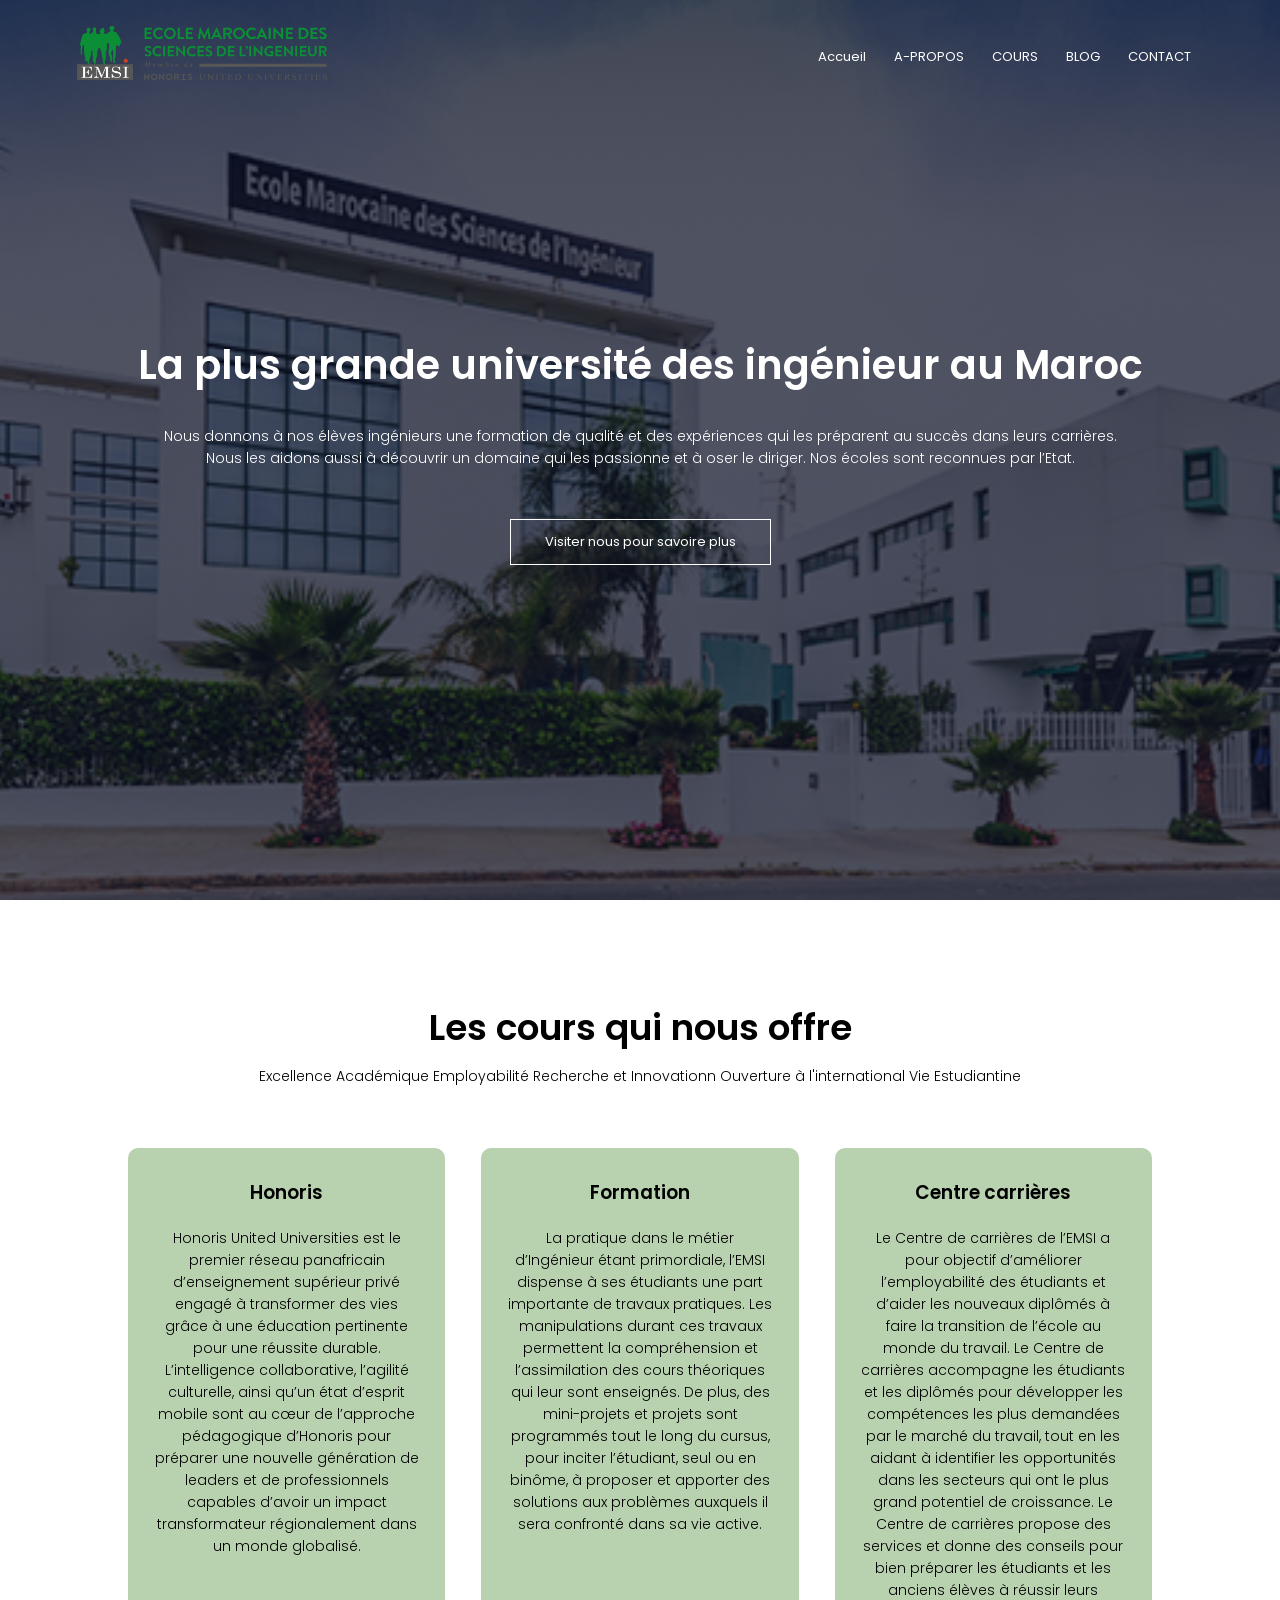
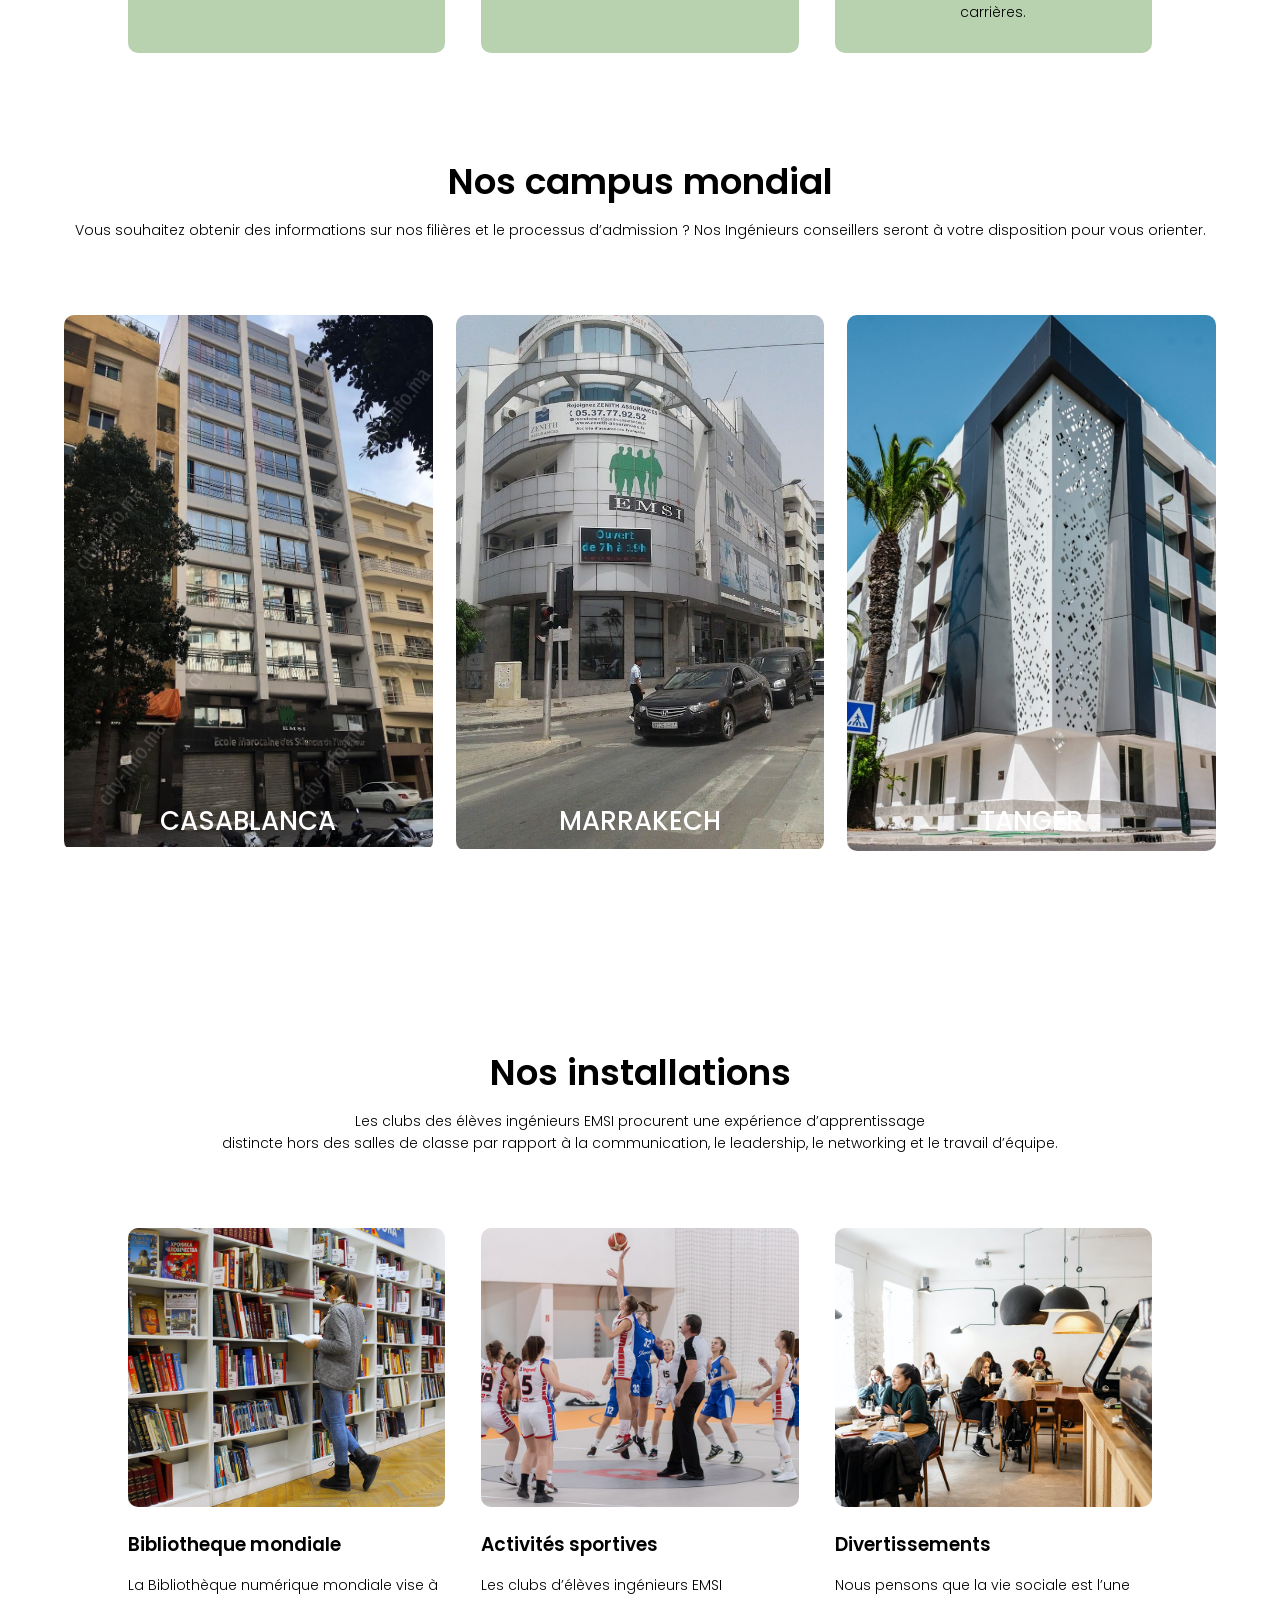
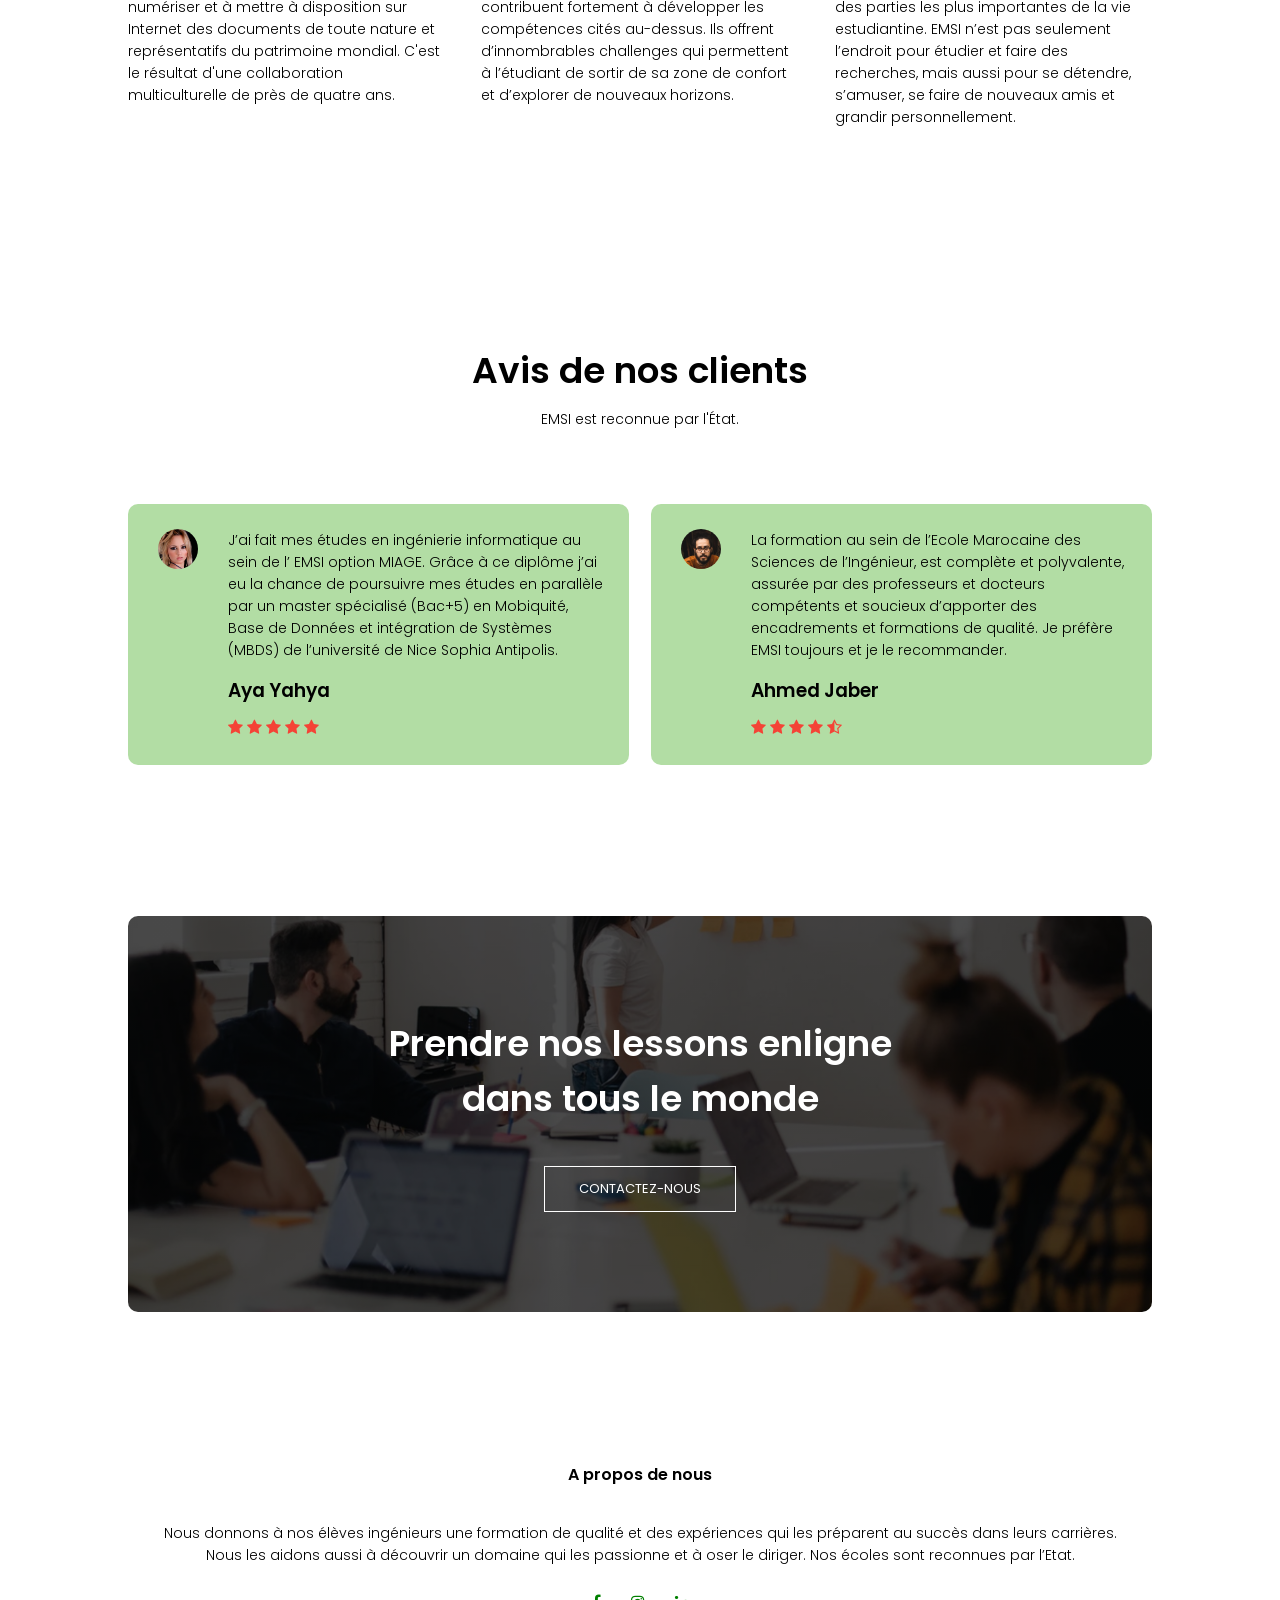
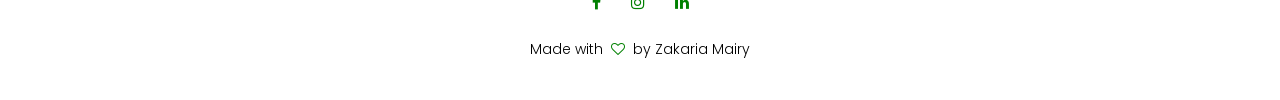
<file: Index.html>
<!DOCTYPE html>
<html>
<head>
     <meta name="viewport" content="with=device-width, initial-scale=1.0">
	 <title>EMSI - Ecole Marocaine Des Sciences De L'Ingenieur</title>
	 <link rel="stylesheet" href="style.css">
	 <link rel="preconnect" href="https://fonts.googleapis.com">
<link rel="preconnect" href="https://fonts.gstatic.com" >
<link href="https://fonts.googleapis.com/css2?family=Arima:wght@100&family=Edu+QLD+Beginner&family=Finlandica:ital@0;1&family=Lato&family=Poppins:wght@200;400;500;700&family=Roboto+Slab:wght@100&family=Splash&display=swap" rel="stylesheet">
<link rel="stylesheet" href="https://stackpath.bootstrapcdn.com/font-awesome/4.7.0/css/font-awesome.min.css">
</head>
<body>
     <section class="header">
	     <nav>
		     <a href="index.html"><img src="photos/logo.png"></a>
			     <div class="nav-links" id="navLinks">
					 <i class="fa fa-window-close" id="fa" onclick="hideMenu()" aria-hidden="true"></i>
			         <ul>
					     <li><a href="index.html">Accueil</a></li>
						 <li><a href="about.html">A-PROPOS</a></li>
						 <li><a href="course.html">COURS</a></li>
						 <li><a href="blog.html">BLOG</a></li>
						 <li><a href="contact.html">CONTACT</a></li>
					 </ul>
			     </div>
				 <i class="fa fa-bars" id="fa" onclick="showMenu()" aria-hidden="true"></i>
		 </nav>
		 <div class="text-box">
		     <h1>La plus grande université des ingénieur au Maroc</h1>
			 <p>Nous donnons à nos élèves ingénieurs une formation de qualité et des expériences qui les préparent au succès dans leurs carrières.<br>Nous les aidons aussi à découvrir un domaine qui les passionne et à oser le diriger. Nos écoles sont reconnues par l’Etat.</p>
			 <a href="about.html" class="hero-btn">Visiter nous pour savoire plus</a>
		 </div>
	 </section>
	 
	 
<!-----------------------Course------------------>
     <section class="course">
	     <h1>Les cours qui nous offre</h1>
		 <p>Excellence Académique Employabilité Recherche et Innovationn Ouverture à l'international Vie Estudiantine</p>
		 <div class="row">
		 
		     <div class="course-col">
			     <h3>Honoris</h3>
				 <p>Honoris United Universities est le premier réseau panafricain d’enseignement supérieur privé engagé à transformer des vies grâce à une éducation pertinente pour une réussite durable.
					L’intelligence collaborative, l’agilité culturelle, ainsi qu’un état d’esprit mobile sont au cœur de l’approche pédagogique d’Honoris pour préparer une nouvelle génération de leaders et de professionnels capables d’avoir un impact transformateur régionalement dans un monde globalisé.</p>
			 </div>
			 
			 <div class="course-col">
			     <h3>Formation</h3>
				 <p>La pratique dans le métier d’Ingénieur étant primordiale, l’EMSI dispense à ses étudiants une part importante de travaux pratiques. Les manipulations durant ces travaux permettent la compréhension et l’assimilation des cours théoriques qui leur sont enseignés. De plus, des mini-projets et projets sont programmés tout le long du cursus, pour inciter l’étudiant, seul ou en binôme, à proposer et apporter des solutions aux problèmes auxquels il sera confronté dans sa vie active.</p>
			 </div>
			 
			 <div class="course-col">
			     <h3>Centre carrières</h3>
				 <p>Le Centre de carrières  de l’EMSI a pour objectif d’améliorer l’employabilité des étudiants et d’aider les nouveaux diplômés à faire la transition de l’école au monde du travail. Le Centre de carrières  accompagne les étudiants et les diplômés pour développer les compétences les plus demandées par le marché du travail, tout en les aidant à identifier les opportunités dans les secteurs qui ont le plus grand potentiel de croissance.
					Le Centre de carrières  propose des services et donne des conseils pour bien préparer les étudiants et les anciens élèves à réussir leurs carrières.
					
					</p>
			 </div>
			 
		 </div>
     </section>
	 
	 
<!-----------------------Campus------------------->
	 <section class="campus">
	     <h1>Nos campus mondial</h1>
		 <p>Vous souhaitez obtenir des informations sur nos filières et le processus d’admission ? Nos Ingénieurs conseillers seront à votre disposition pour vous orienter.</p>
		 <div class="bow">	
		 
		     <div class="campus-col">
			     <img src="photos/casablanca.jpg">
				 <div  class="layer">
				     <h3>CASABLANCA</h3>
				 </div>
			 </div>
			 
			 <div class="campus-col">
			     <img src="photos/marrakech.jpg">
				 <div  class="layer">
				     <h3>MARRAKECH</h3>
				 </div>
			 </div>
			 
			 <div class="campus-col">
			     <img src="photos/tanger.jpg">
				 <div  class="layer">
				     <h3>TANGER</h3>
				 </div>
			 </div>
			 
		 </div>
	 </section>
	 
	 
<!-----------------------Facilities------------------->	
     <section class="facilities">
	     <h1>Nos installations</h1>
		 <p>Les clubs des élèves ingénieurs EMSI procurent une expérience d’apprentissage<br>distincte hors des salles de classe par rapport à la communication, le leadership, le networking et le travail d’équipe.</p>
		 <div class="cow">
		 
		     <div class="facilities-col">
			     <img src="images/library.png">
				 <h3>Bibliotheque mondiale</h3>
				 <p>La Bibliothèque numérique mondiale vise à numériser et à mettre à disposition sur Internet des documents de toute nature et représentatifs du patrimoine mondial. C'est le résultat d'une collaboration multiculturelle de près de quatre ans.</p>
			 </div>
			 
			 <div class="facilities-col">
			     <img src="images/basketball.png">
				 <h3>Activités sportives</h3>
				 <p>Les clubs d’élèves ingénieurs EMSI contribuent fortement à développer les compétences cités au-dessus. Ils offrent d’innombrables challenges qui permettent à l’étudiant de sortir de sa zone de confort et d’explorer de nouveaux horizons.</p>
			 </div>
			 
			 <div class="facilities-col">
			     <img src="images/cafeteria.png">
				 <h3>Divertissements</h3>
				 <p>Nous pensons que la vie sociale est l’une des parties les plus importantes de la vie estudiantine. EMSI n’est pas seulement l’endroit pour étudier et faire des recherches, mais aussi pour se détendre, s’amuser, se faire de nouveaux amis et grandir personnellement.</p>
			 </div>
			 
		 </div>
	 </section>
	 
	 
<!---------------------Testimonials------------------> 
     <section class="testimonials">
	     <h1>Avis de nos clients</h1>
		 <p>EMSI est reconnue par l'État.</p>
		 
		 <div class="kow">
		 
	         <div class="testimonial-col">
		 	     <img src="images/user1.jpg">
				 <div>
				     <p>J’ai fait mes études en ingénierie informatique au sein de l’ EMSI option MIAGE. Grâce à ce diplôme j’ai eu la chance de poursuivre mes études en parallèle par un master spécialisé (Bac+5) en Mobiquité, Base de Données et intégration de Systèmes (MBDS) de l’université de Nice Sophia Antipolis.</p>
			         <h3>Aya Yahya</h3>
					 <i class="fa fa-star" id="fa"></i>
					 <i class="fa fa-star" id="fa"></i>
					 <i class="fa fa-star" id="fa"></i>
					 <i class="fa fa-star" id="fa"></i>
					 <i class="fa fa-star" id="fa"></i>
				 </div>
			 </div> 
			 
			 <div class="testimonial-col">
		 	     <img src="images/user2.jpg">
				 <div>
				     <p>La formation au sein de l’Ecole Marocaine des Sciences de l’Ingénieur, est complète et polyvalente, assurée par des professeurs et docteurs compétents et soucieux d’apporter des encadrements et formations de qualité. Je préfère EMSI toujours et je le recommander.</p>
			         <h3>Ahmed Jaber</h3>
					 <i class="fa fa-star" id="fa"></i>
					 <i class="fa fa-star" id="fa"></i>
					 <i class="fa fa-star" id="fa"></i>
					 <i class="fa fa-star" id="fa"></i>
					 <i class="fa fa-star-half-o" id="fa"></i>
				 </div>
			 </div>
			 
		 </div>
     </section>
	 
	 
<!-----------------------CALL TO ACTION----------------------->
	 <section class="cta">
	     <h1>Prendre nos lessons enligne <br>dans tous le monde</h1>
		 <a href="contact.html" class="hero-btn">CONTACTEZ-NOUS</a>
	 </section>
	 

<!-----------------------Footer----------------------->
     <section class="footer">
	     <h4>A propos de nous</h4>
		 <p>Nous donnons à nos élèves ingénieurs une formation de qualité et des expériences qui les préparent au succès dans leurs carrières.<br>Nous les aidons aussi à découvrir un domaine qui les passionne et à oser le diriger. Nos écoles sont reconnues par l’Etat.</p>
	     <div class="icons">
		     <i class="fa fa-facebook" id="fa"></i>
		     <i class="fa fa-instagram" id="fa"></i>
		     <i class="fa fa-linkedin" id="fa"></i>
		 </div>
		 <p>Made with &nbsp;<i class="fa fa-heart-o" id="ba"></i>&nbsp; by Zakaria Mairy</p>
	</section>
	


<!-----------------------JavaScript pour icone menu------------------> 
	 <script>
	     var navLinks = document.getElementById("navLinks");
		 function showMenu(){
		 navLinks.style.right="0";
		 }
		 function hideMenu(){
		 navLinks.style.right="-200px";
		 }
	 </script>
</body>
</html>
</file>
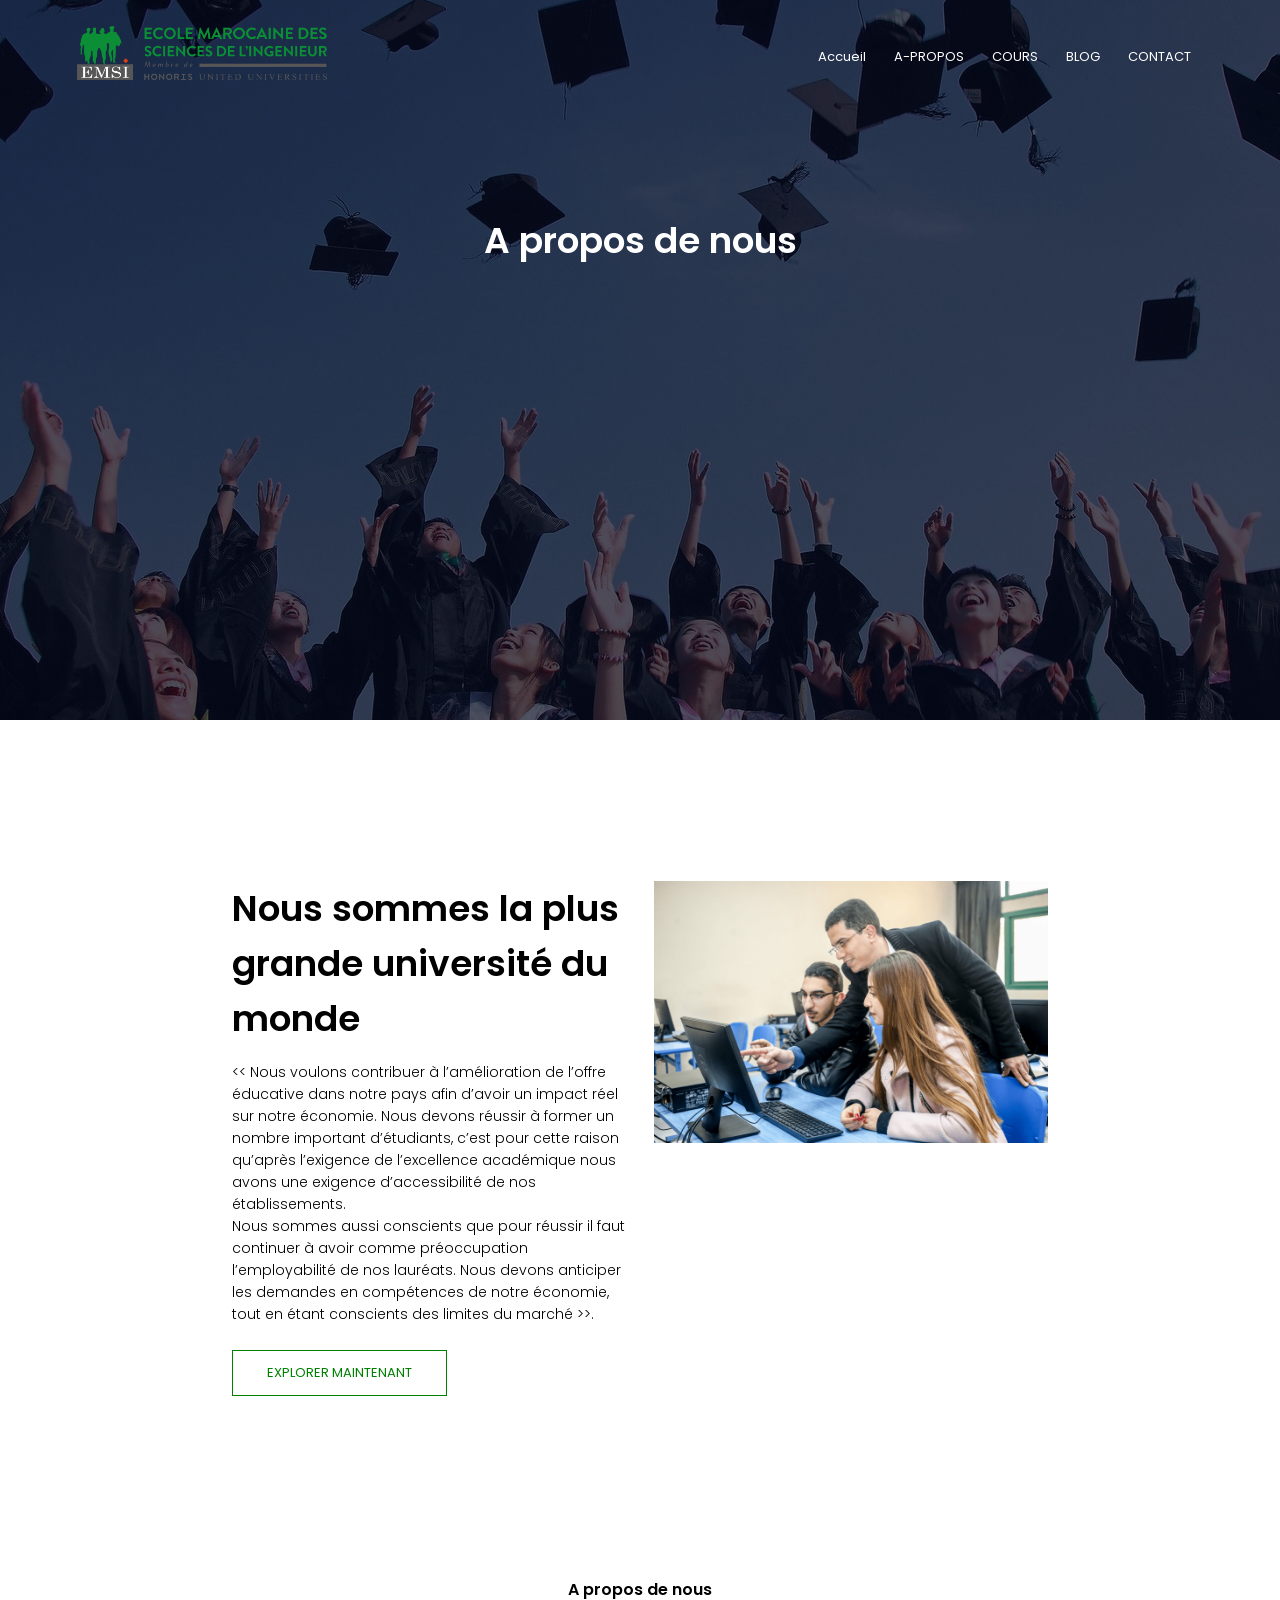
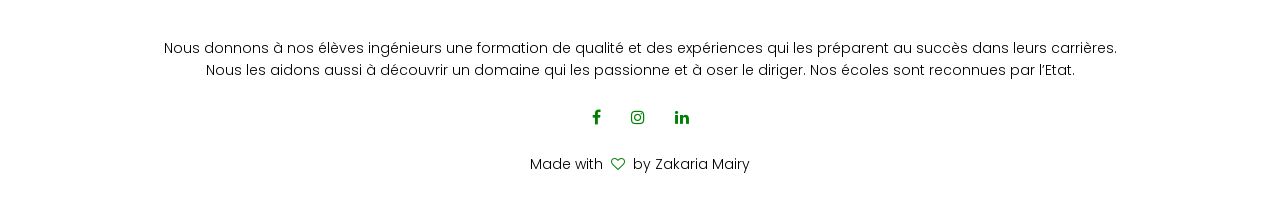
<file: about.html>
<!DOCTYPE html>
<html>
<head>
     <meta name="viewport" content="with=device-width, initial-scale=1.0">
	 <title>EMSI - Ecole Marocaine Des Sciences De L'Ingenieur</title>
	 <link rel="stylesheet" href="style.css">
	 <link rel="preconnect" href="https://fonts.googleapis.com">
<link rel="preconnect" href="https://fonts.gstatic.com" >
<link href="https://fonts.googleapis.com/css2?family=Arima:wght@100&family=Edu+QLD+Beginner&family=Finlandica:ital@0;1&family=Lato&family=Poppins:wght@200;400;500;700&family=Roboto+Slab:wght@100&family=Splash&display=swap" rel="stylesheet">
<link rel="stylesheet" href="https://stackpath.bootstrapcdn.com/font-awesome/4.7.0/css/font-awesome.min.css">
</head>
<body>
     <section class="sub-header">
		<nav>
			<a href="index.html"><img src="photos/logo.png"></a>
				<div class="nav-links" id="navLinks">
				<i class="fa fa-window-close" id="fa" onclick="hideMenu()" aria-hidden="true"></i>
					<ul>
						<li><a href="index.html">Accueil</a></li>
						<li><a href="about.html">A-PROPOS</a></li>
						<li><a href="course.html">COURS</a></li>
						<li><a href="blog.html">BLOG</a></li>
						<li><a href="contact.html">CONTACT</a></li>
					</ul>
				</div>
				<i class="fa fa-bars" id="fa" onclick="showMenu()" aria-hidden="true"></i>
		</nav>
	     <h1>A propos de nous</h1>	 
	 </section>
	 
	 
<!-----------------------A propos de nous contenu----------------------->
     <section class="about-us">
	     <div class="kow">
		     <div class="about-col">
			     <h1>Nous sommes la plus grande université du monde</h1>
		         <p><< Nous voulons contribuer à l’amélioration de l’offre éducative dans notre pays afin d’avoir un impact réel sur notre économie. Nous devons réussir à former un nombre important d’étudiants, c’est pour cette raison qu’après l’exigence de l’excellence académique nous avons une exigence d’accessibilité de nos établissements.<br>
					Nous sommes aussi conscients que pour réussir il faut continuer à avoir comme préoccupation l’employabilité de nos lauréats. Nous devons anticiper les demandes en compétences de notre économie, tout en étant conscients des limites du marché >>.</p>
			     <a href="contact.html" class="hero-btn red-btn">EXPLORER MAINTENANT</a>
			 </div>
			 <div class="about-col">
			     <img src="photos/about.png">
			 </div>
		 </div>
	 </section>

	 
	 
<!-----------------------Footer----------------------->
<section class="footer">
	<h4>A propos de nous</h4>
	<p>Nous donnons à nos élèves ingénieurs une formation de qualité et des expériences qui les préparent au succès dans leurs carrières.<br>Nous les aidons aussi à découvrir un domaine qui les passionne et à oser le diriger. Nos écoles sont reconnues par l’Etat.</p>
	<div class="icons">
		<i class="fa fa-facebook" id="fa"></i>
		<i class="fa fa-instagram" id="fa"></i>
		<i class="fa fa-linkedin" id="fa"></i>
	</div>
	<p>Made with &nbsp;<i class="fa fa-heart-o" id="ba"></i>&nbsp; by Zakaria Mairy</p>
</section>
	


<!-----------------------JavaScript pour icone menu------------------> 
	 <script>
	     var navLinks = document.getElementById("navLinks");
		 function showMenu(){
		 navLinks.style.right="0";
		 }
		 function hideMenu(){
		 navLinks.style.right="-200px";
		 }
	 </script>
</body>
</html>
</file>
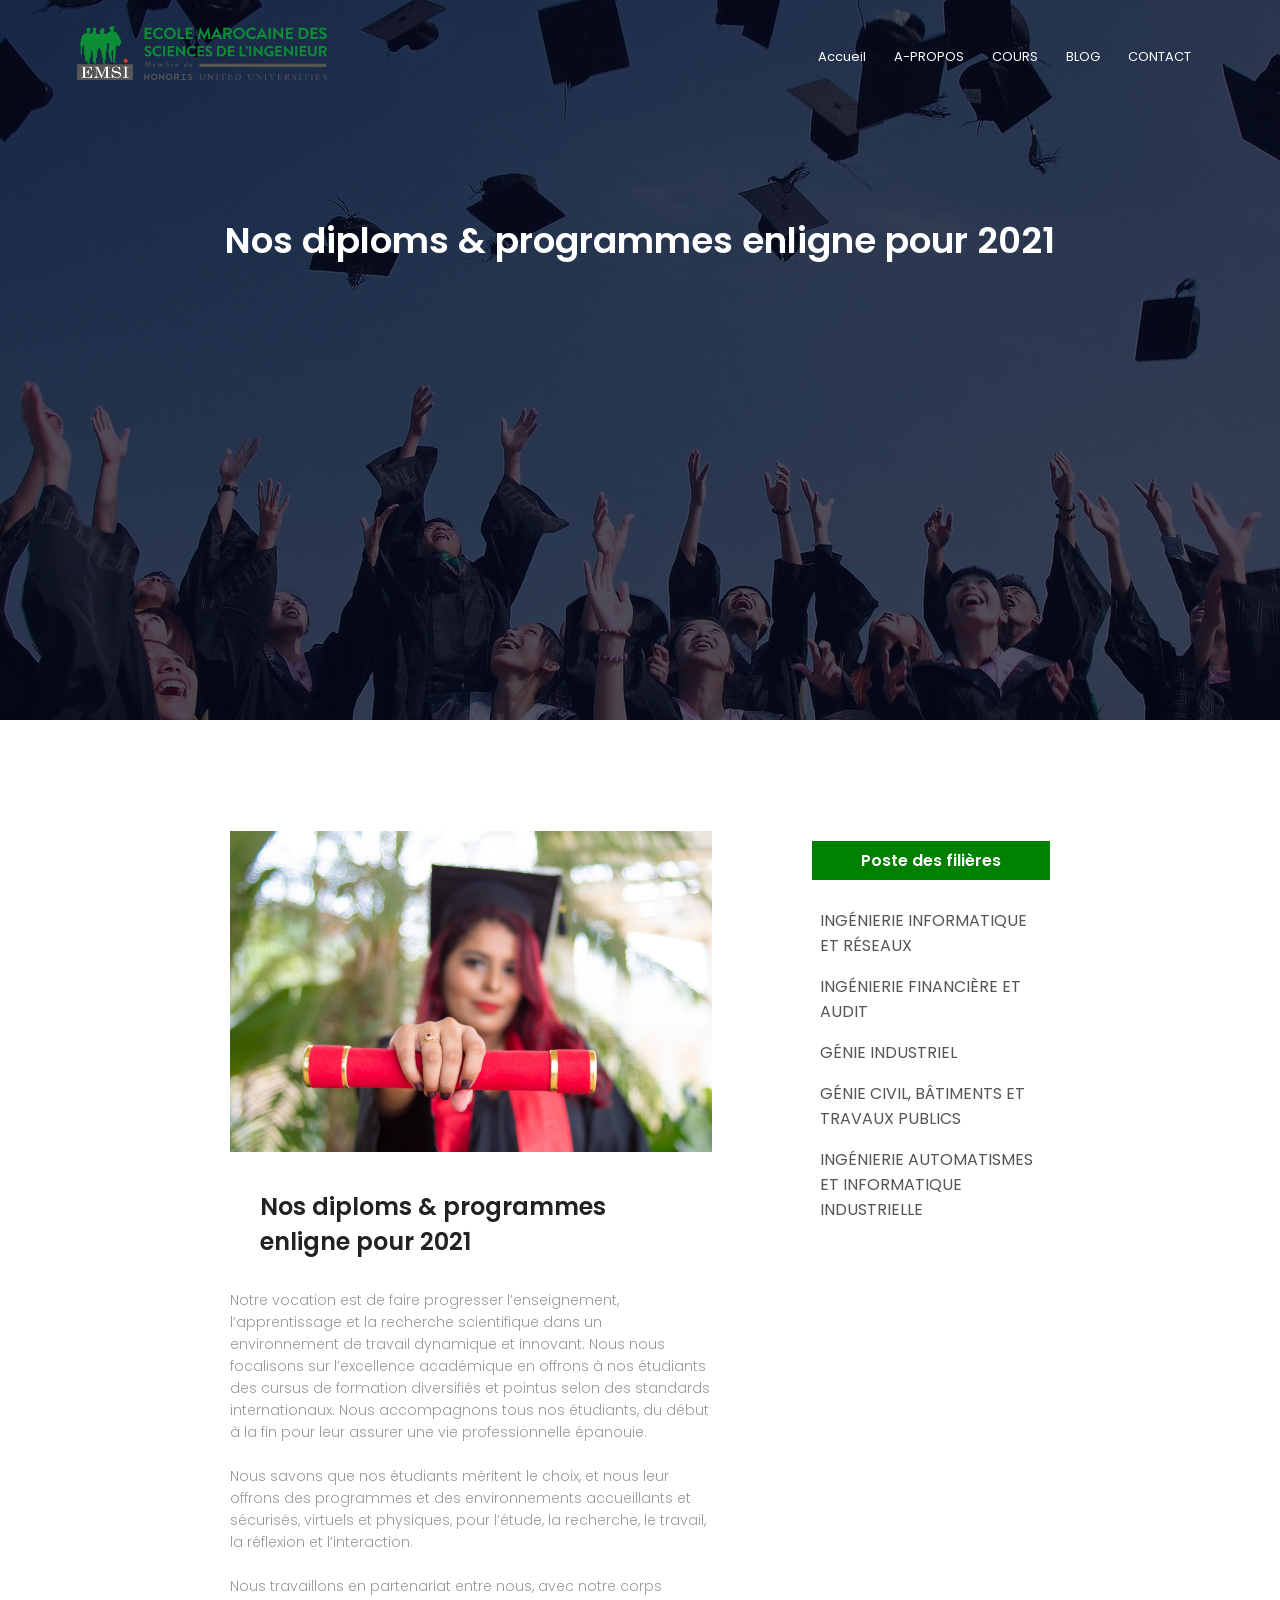
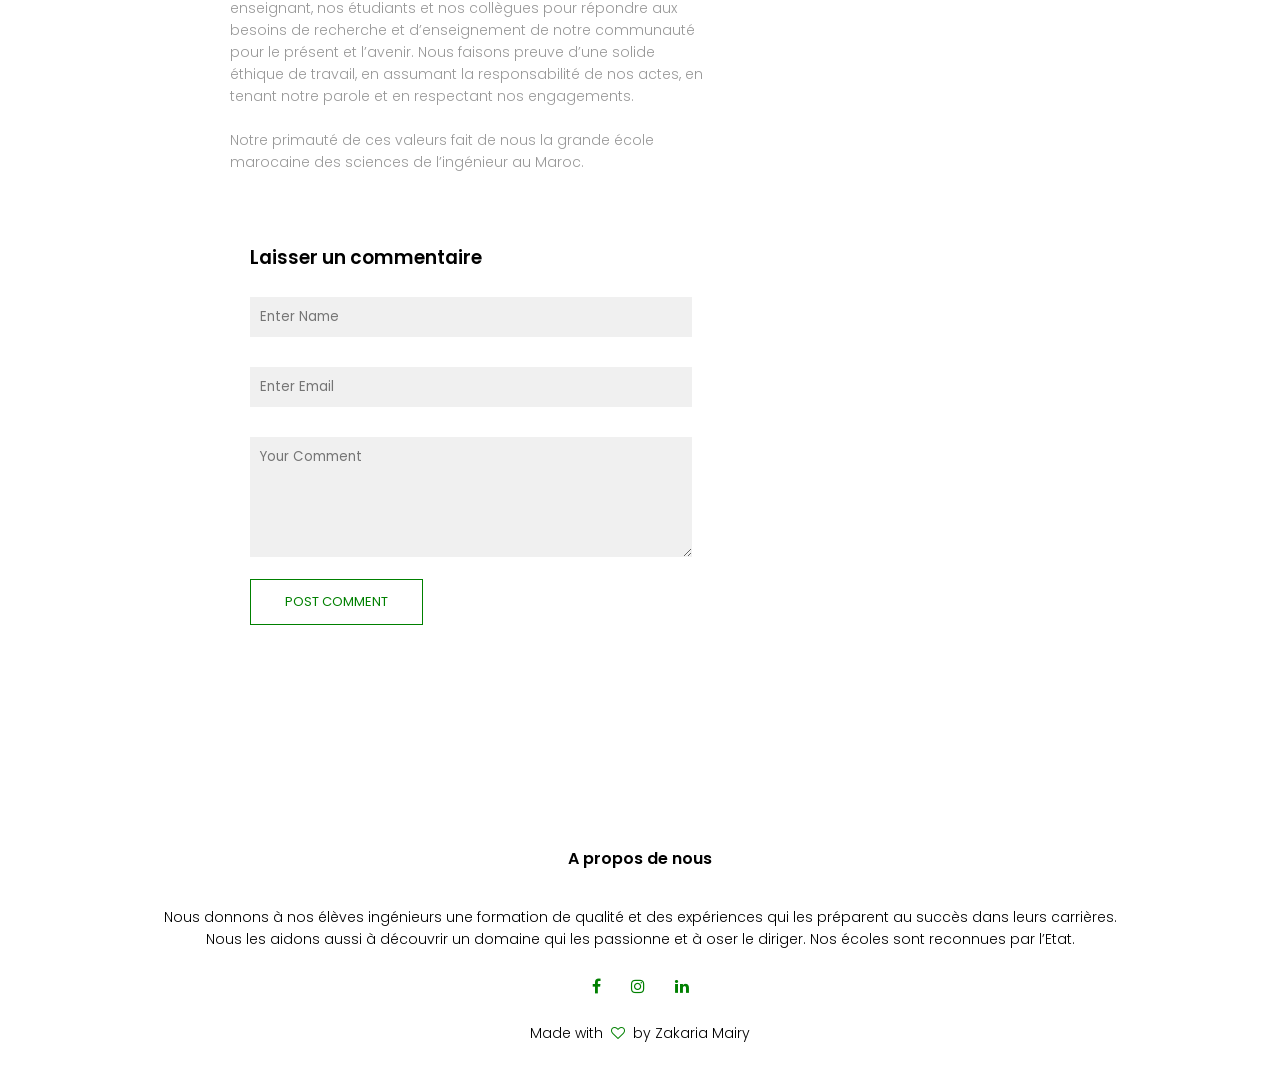
<file: blog.html>
<!DOCTYPE html>
<html>
<head>
     <meta name="viewport" content="with=device-width, initial-scale=1.0">
	 <title>EMSI - Ecole Marocaine Des Sciences De L'Ingenieur</title>
	 <link rel="stylesheet" href="style.css">
	 <link rel="preconnect" href="https://fonts.googleapis.com">
<link rel="preconnect" href="https://fonts.gstatic.com" >
<link href="https://fonts.googleapis.com/css2?family=Arima:wght@100&family=Edu+QLD+Beginner&family=Finlandica:ital@0;1&family=Lato&family=Poppins:wght@200;400;500;700&family=Roboto+Slab:wght@100&family=Splash&display=swap" rel="stylesheet">
<link rel="stylesheet" href="https://stackpath.bootstrapcdn.com/font-awesome/4.7.0/css/font-awesome.min.css">
</head>
<body>
     <section class="sub-header">
		<nav>
			<a href="index.html"><img src="photos/logo.png"></a>
				<div class="nav-links" id="navLinks">
				<i class="fa fa-window-close" id="fa" onclick="hideMenu()" aria-hidden="true"></i>
					<ul>
						<li><a href="index.html">Accueil</a></li>
						<li><a href="about.html">A-PROPOS</a></li>
						<li><a href="course.html">COURS</a></li>
						<li><a href="blog.html">BLOG</a></li>
						<li><a href="contact.html">CONTACT</a></li>
					</ul>
				</div>
				<i class="fa fa-bars" id="fa" onclick="showMenu()" aria-hidden="true"></i>
		</nav>
	     <h1>Nos diploms & programmes enligne pour 2021</h1>	 
	 </section>
	 
	 
<!-----------------------Blog page contenu----------------------->
     <section class="blog-content">
	     <div class="kow"> 
		     <div class="blog-left">
			     <img src="images/certificate.jpg">
				 <h2>Nos diploms & programmes enligne pour 2021</h2>
		         <p>Notre vocation est de faire progresser l’enseignement, l’apprentissage et la recherche scientifique dans un environnement de travail dynamique et innovant. Nous nous focalisons sur l’excellence académique en offrons à nos étudiants des cursus de formation diversifiés et pointus selon des standards internationaux. Nous accompagnons tous nos étudiants, du début à la fin pour leur assurer une vie professionnelle épanouie.<br><br> Nous savons que nos étudiants  méritent le choix, et nous leur offrons des programmes et des environnements accueillants et sécurisés, virtuels et physiques, pour l’étude, la recherche, le travail, la réflexion et l’interaction.<br><br> Nous travaillons en partenariat entre nous, avec notre corps enseignant, nos étudiants et nos collègues pour répondre aux besoins de recherche et d’enseignement de notre communauté  pour le présent et l’avenir.  Nous faisons preuve d’une solide éthique de travail, en assumant la responsabilité de nos actes, en tenant notre parole et en respectant nos engagements.<br><br> Notre primauté de ces valeurs fait de nous la grande école marocaine des sciences de l’ingénieur au Maroc.</p>
		         
				 <div class="comment-box">
				     <h3>Laisser un commentaire</h3>
					 <form class="comment-form">
					     <input type="text" placeholder="Enter Name">
					     <input type="email" placeholder="Enter Email">
						 <textarea rows="5" placeholder="Your Comment"></textarea>
						 <button type="submit" class="hero-btn red-btn">POST COMMENT</button>
				 </div>
		</div>
			 <div class="blog-right">
			     <h3>Poste des filières</h3>
				 
				 <div>
				     <span>INGÉNIERIE INFORMATIQUE ET RÉSEAUX</span>
				 </div>
				 <div>
				     <span>INGÉNIERIE FINANCIÈRE ET AUDIT</span>
				 </div>
				 <div>
				     <span>GÉNIE INDUSTRIEL</span>
				 </div>
				 <div>
				     <span>GÉNIE CIVIL, BÂTIMENTS ET TRAVAUX PUBLICS</span>
				 </div>
				 <div>
				     <span>INGÉNIERIE AUTOMATISMES ET INFORMATIQUE INDUSTRIELLE</span>
				 </div>
				 
			 </div>
	 </section>
	 
	 
<!-----------------------Footer----------------------->
<section class="footer">
	<h4>A propos de nous</h4>
	<p>Nous donnons à nos élèves ingénieurs une formation de qualité et des expériences qui les préparent au succès dans leurs carrières.<br>Nous les aidons aussi à découvrir un domaine qui les passionne et à oser le diriger. Nos écoles sont reconnues par l’Etat.</p>
	<div class="icons">
		<i class="fa fa-facebook" id="fa"></i>
		<i class="fa fa-instagram" id="fa"></i>
		<i class="fa fa-linkedin" id="fa"></i>
	</div>
	<p>Made with &nbsp;<i class="fa fa-heart-o" id="ba"></i>&nbsp; by Zakaria Mairy</p>
</section>
	


<!-----------------------JavaScript pour icone menu------------------> 
	 <script>
	     var navLinks = document.getElementById("navLinks");
		 function showMenu(){
		 navLinks.style.right="0";
		 }
		 function hideMenu(){
		 navLinks.style.right="-200px";
		 }
	 </script>
</body>
</html>
</file>
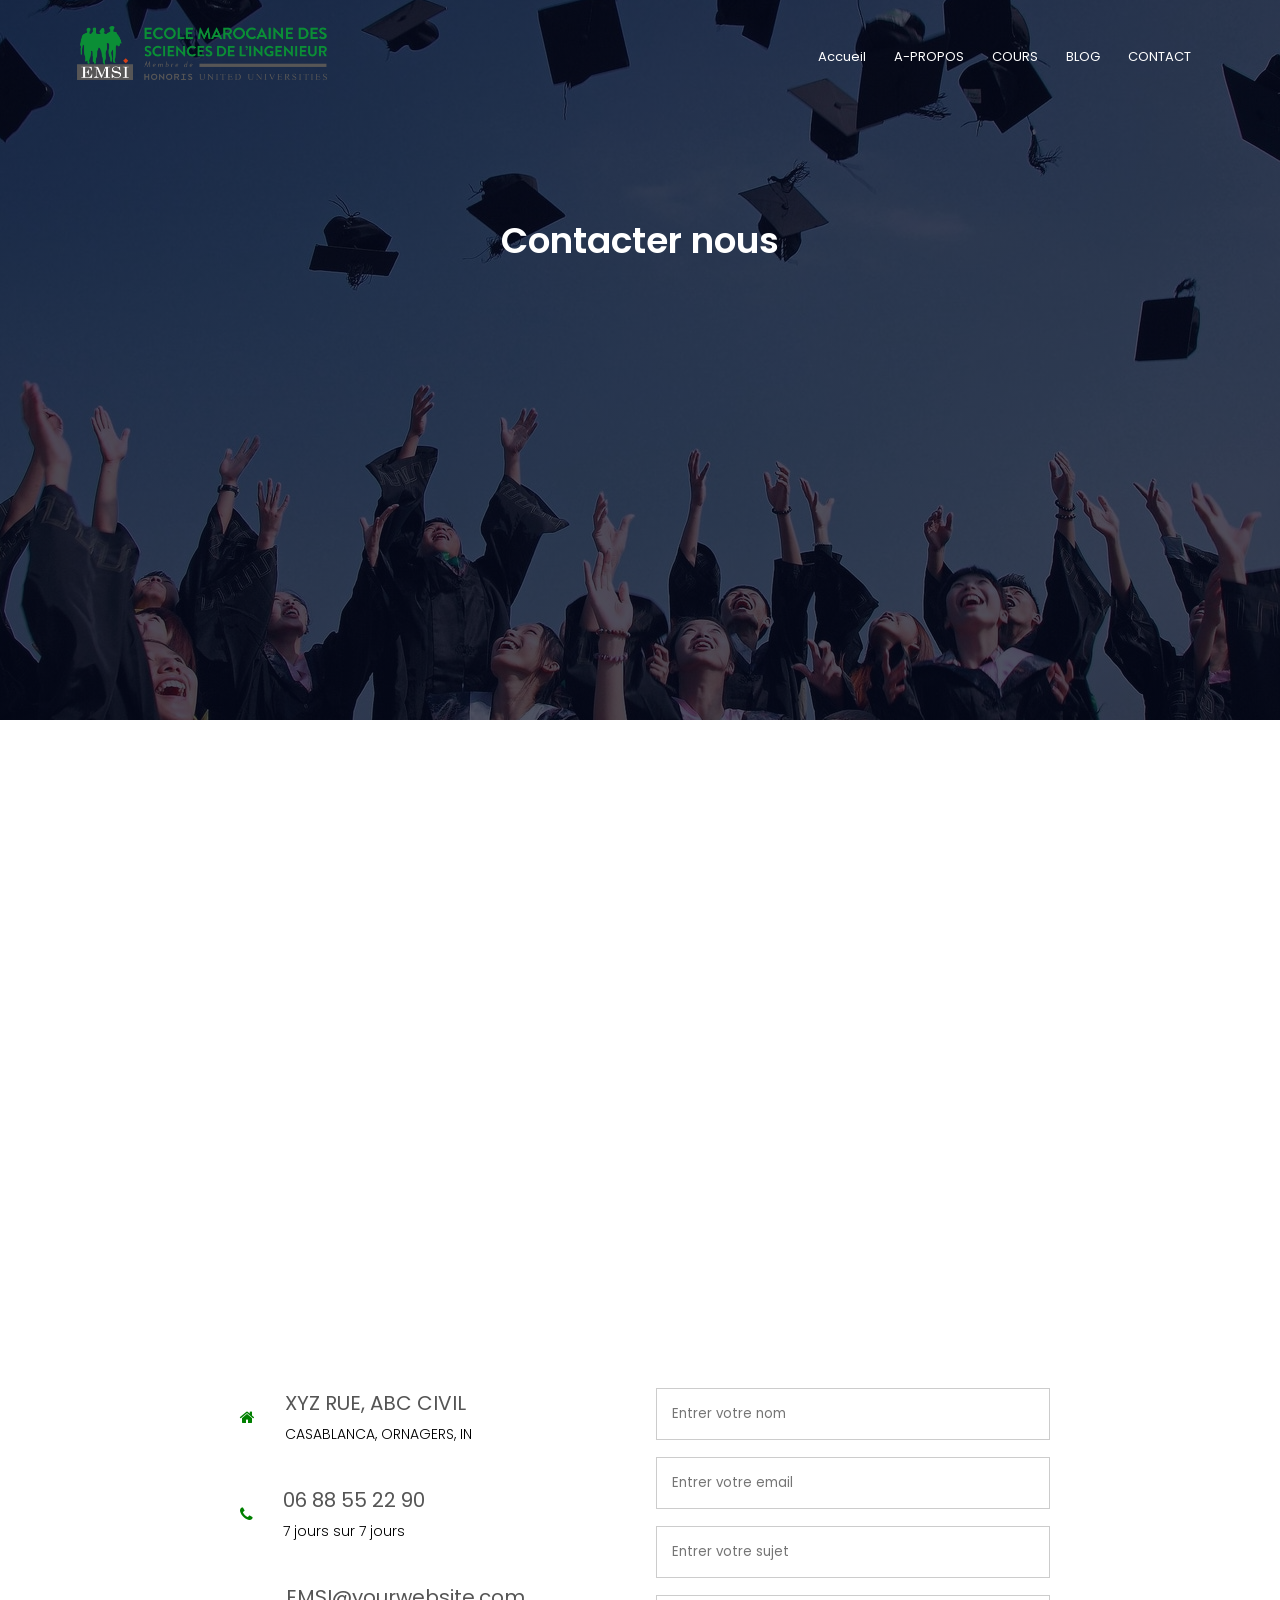
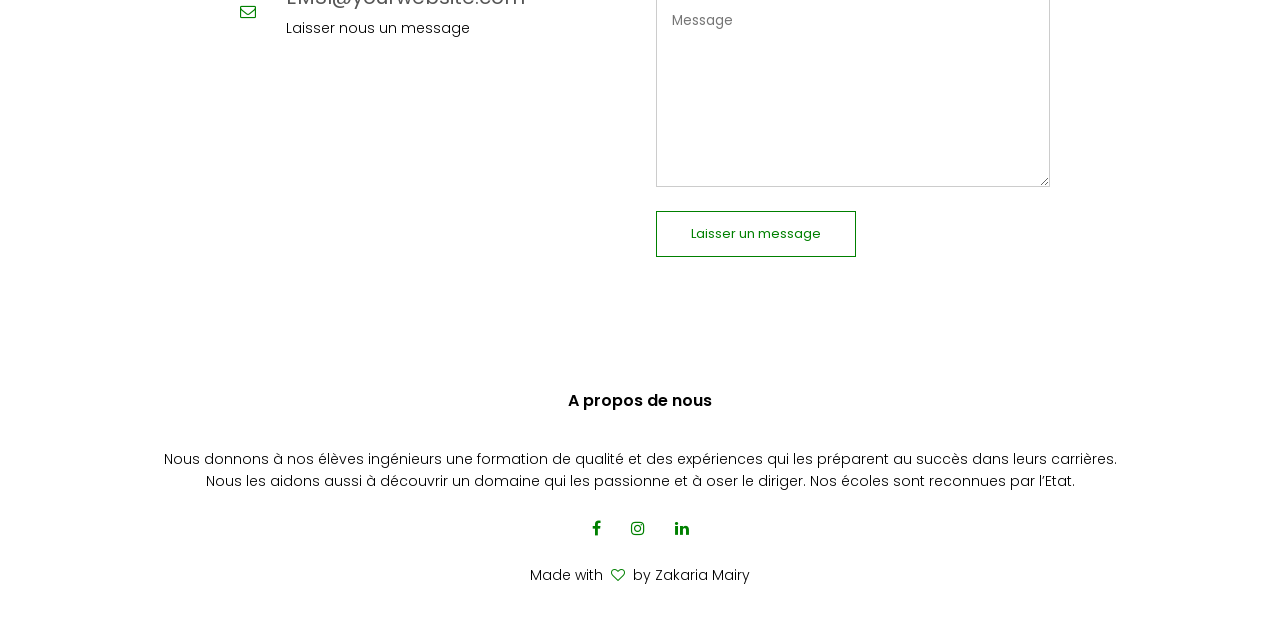
<file: contact.html>
<!DOCTYPE html>
<html>
<head>
     <meta name="viewport" content="with=device-width, initial-scale=1.0">
	 <title>EMSI - Ecole Marocaine Des Sciences De L'Ingenieur</title>
	 <link rel="stylesheet" href="style.css">
	 <link rel="preconnect" href="https://fonts.googleapis.com">
<link rel="preconnect" href="https://fonts.gstatic.com" >
<link href="https://fonts.googleapis.com/css2?family=Arima:wght@100&family=Edu+QLD+Beginner&family=Finlandica:ital@0;1&family=Lato&family=Poppins:wght@200;400;500;700&family=Roboto+Slab:wght@100&family=Splash&display=swap" rel="stylesheet">
<link rel="stylesheet" href="https://stackpath.bootstrapcdn.com/font-awesome/4.7.0/css/font-awesome.min.css">
</head>
<body>
     <section class="sub-header">
		<nav>
			<a href="index.html"><img src="photos/logo.png"></a>
				<div class="nav-links" id="navLinks">
				<i class="fa fa-window-close" id="fa" onclick="hideMenu()" aria-hidden="true"></i>
					<ul>
						<li><a href="index.html">Accueil</a></li>
						<li><a href="about.html">A-PROPOS</a></li>
						<li><a href="course.html">COURS</a></li>
						<li><a href="blog.html">BLOG</a></li>
						<li><a href="contact.html">CONTACT</a></li>
					</ul>
				</div>
				<i class="fa fa-bars" id="fa" onclick="showMenu()" aria-hidden="true"></i>
		</nav>
	     <h1>Contacter nous</h1>	 
	 </section>
<!---------------------Contact us---------------------->
     <section class="location">
	     <iframe src="https://www.google.com/maps/embed?pb=!1m18!1m12!1m3!1d3325.455488825443!2d-7.67329169228282!3d33.54154006044785!2m3!1f0!2f0!3f0!3m2!1i1024!2i768!4f13.1!3m3!1m2!1s0x0%3A0x4c1926b0ee0c8126!2sEmsi%20Les%20Orangers!5e0!3m2!1sar!2sma!4v1663021121601!5m2!1sar!2sma" width="600" height="450" style="border:0;" allowfullscreen="" loading="lazy" referrerpolicy="no-referrer-when-downgrade"></iframe>
	 </section>
	 <section class="contact-us">
	     <div class="kow">
		     <div class="contact-col">
			 
			     <div>
		             <i class="fa fa-home" id="fa"></i>	
                     <span>
					     <h5>XYZ RUE, ABC CIVIL</h5>
						 <p>CASABLANCA, ORNAGERS, IN</p>
					 </span>					 
				 </div>
				 
				 <div>
		             <i class="fa fa-phone" id="fa"></i>	
                     <span>
					     <h5>06 88 55 22 90</h5>
						 <p>7 jours sur 7 jours</p>
					 </span>					 
				 </div>
				 
		         <div>
		             <i class="fa fa-envelope-o" id="fa"></i>	
                     <span>
					     <h5>EMSI@yourwebsite.com</h5>
						 <p>Laisser nous un message</p>
					 </span>					 
				 </div>
				 
			 </div>
			 <div class="contact-col">
			     <form action="form-handler.php" method="post">
				     <input type="texte" name="name" placeholder="Entrer votre nom" required>
				     <input type="email" name="email" placeholder="Entrer votre email" required>
				     <input type="text"  name="subject" placeholder="Entrer votre sujet" required>
				     <textarea rows="8"  name="message"placeholder="Message" required></textarea>
					 <button type="submit" class="hero-btn red-btn">Laisser un message</button>
				 </form>
			 </div>
		 </div>
	 </section>

	 
	 
<!-----------------------Footer----------------------->
<section class="footer">
	<h4>A propos de nous</h4>
	<p>Nous donnons à nos élèves ingénieurs une formation de qualité et des expériences qui les préparent au succès dans leurs carrières.<br>Nous les aidons aussi à découvrir un domaine qui les passionne et à oser le diriger. Nos écoles sont reconnues par l’Etat.</p>
	<div class="icons">
		<i class="fa fa-facebook" id="fa"></i>
		<i class="fa fa-instagram" id="fa"></i>
		<i class="fa fa-linkedin" id="fa"></i>
	</div>
	<p>Made with &nbsp;<i class="fa fa-heart-o" id="ba"></i>&nbsp; by Zakaria Mairy</p>
</section>
	


<!-----------------------JavaScript pour icone menu------------------> 
	 <script>
	     var navLinks = document.getElementById("navLinks");
		 function showMenu(){
		 navLinks.style.right="0";
		 }
		 function hideMenu(){
		 navLinks.style.right="-200px";
		 }
	 </script>
</body>
</html>
</file>
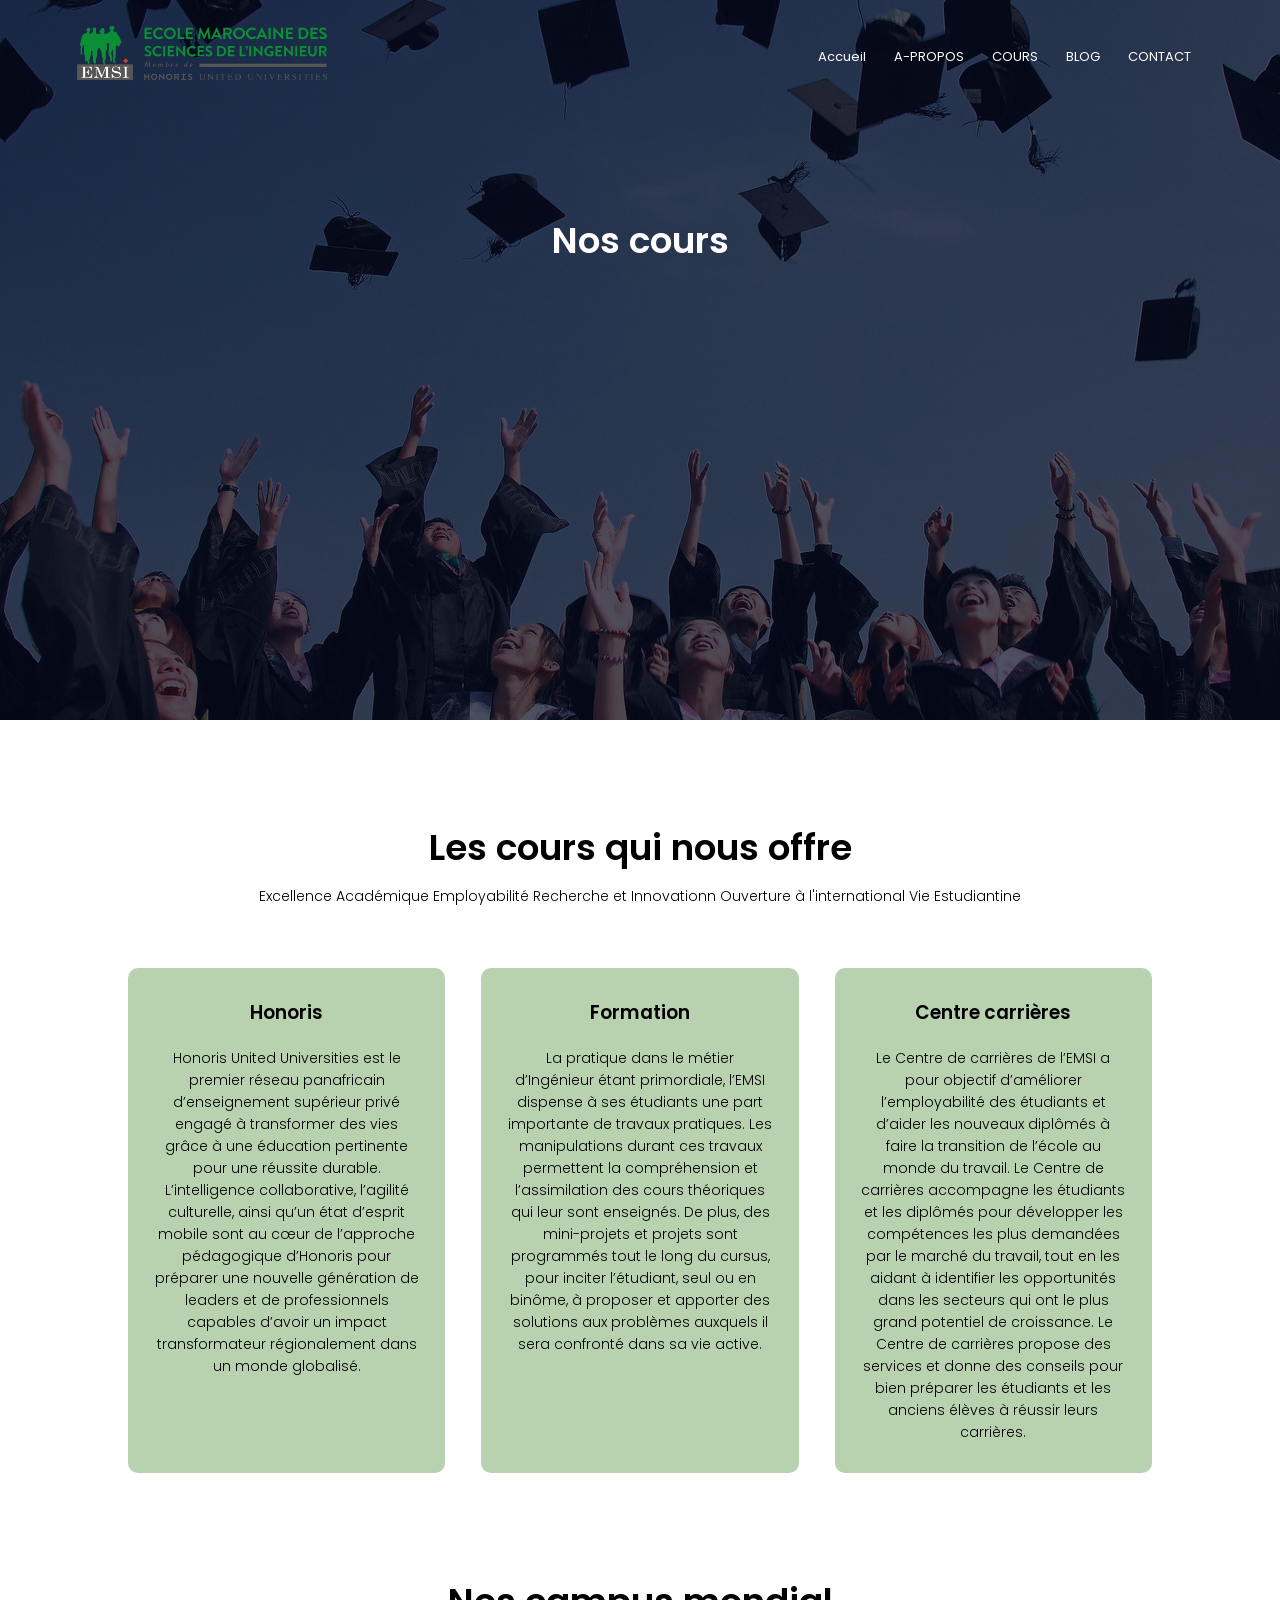
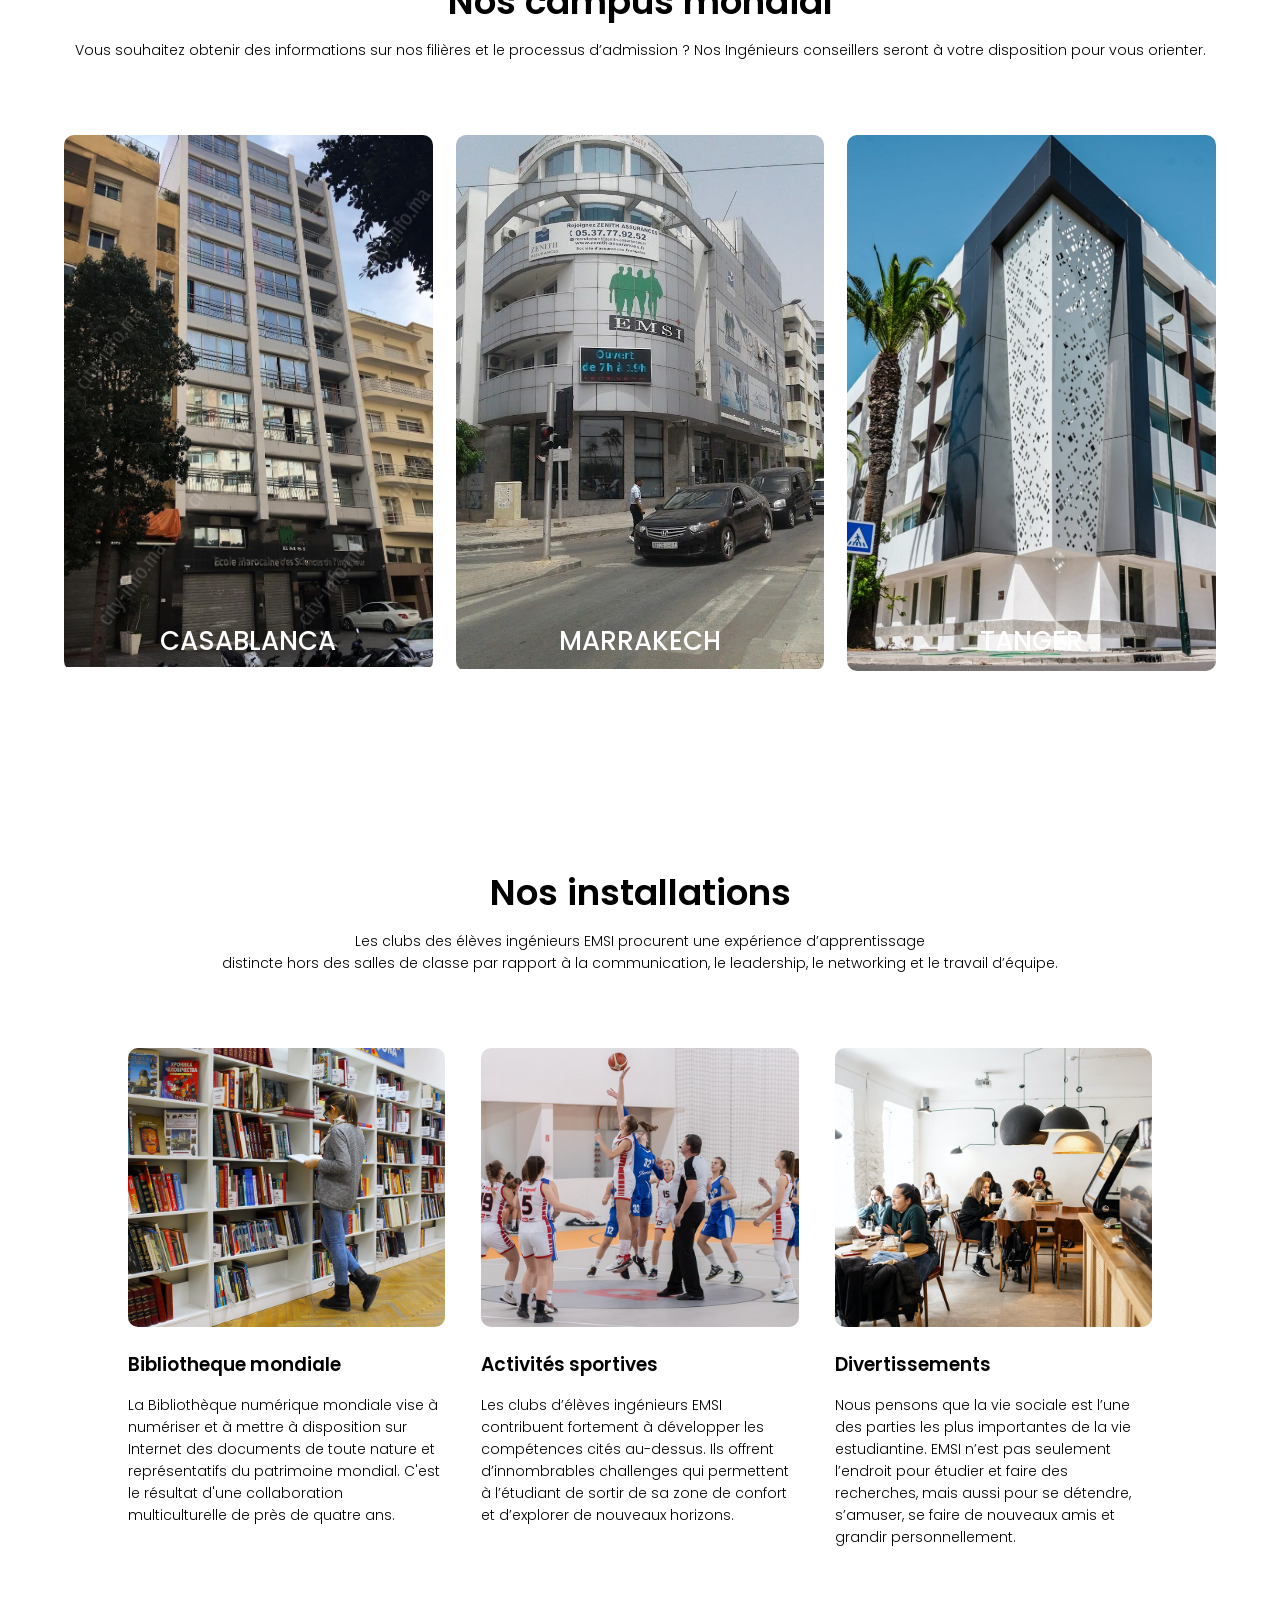
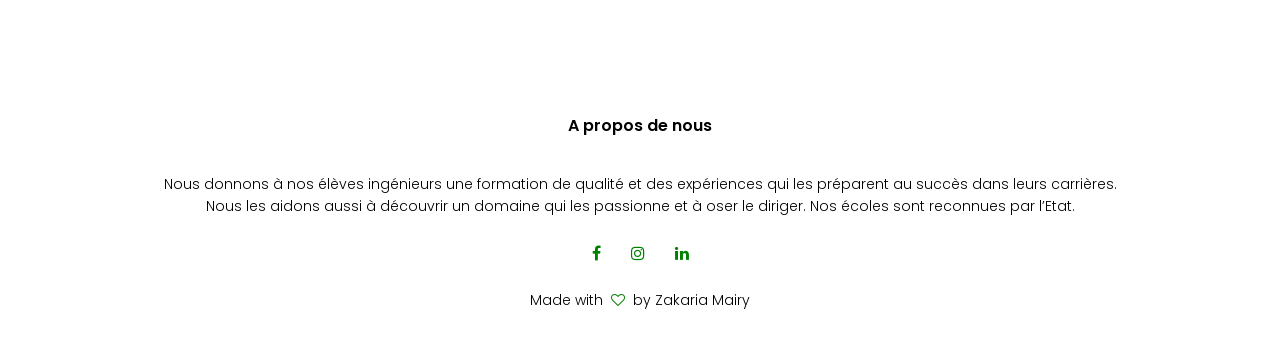
<file: course.html>
<!DOCTYPE html>
<html>
<head>
     <meta name="viewport" content="with=device-width, initial-scale=1.0">
	 <title>EMSI - Ecole Marocaine Des Sciences De L'Ingenieur</title>
	 <link rel="stylesheet" href="style.css">
	 <link rel="preconnect" href="https://fonts.googleapis.com">
<link rel="preconnect" href="https://fonts.gstatic.com" >
<link href="https://fonts.googleapis.com/css2?family=Arima:wght@100&family=Edu+QLD+Beginner&family=Finlandica:ital@0;1&family=Lato&family=Poppins:wght@200;400;500;700&family=Roboto+Slab:wght@100&family=Splash&display=swap" rel="stylesheet">
<link rel="stylesheet" href="https://stackpath.bootstrapcdn.com/font-awesome/4.7.0/css/font-awesome.min.css">
</head>
<body>
     <section class="sub-header">
		<nav>
			<a href="index.html"><img src="photos/logo.png"></a>
				<div class="nav-links" id="navLinks">
				<i class="fa fa-window-close" id="fa" onclick="hideMenu()" aria-hidden="true"></i>
					<ul>
						<li><a href="index.html">Accueil</a></li>
						<li><a href="about.html">A-PROPOS</a></li>
						<li><a href="course.html">COURS</a></li>
						<li><a href="blog.html">BLOG</a></li>
						<li><a href="contact.html">CONTACT</a></li>
					</ul>
				</div>
				<i class="fa fa-bars" id="fa" onclick="showMenu()" aria-hidden="true"></i>
		</nav>
	     <h1>Nos cours</h1>	 
	 </section>
	 
	 
<!-----------------------Nos cours----------------------->
<section class="course">
	<h1>Les cours qui nous offre</h1>
	<p>Excellence Académique Employabilité Recherche et Innovationn Ouverture à l'international Vie Estudiantine</p>
	<div class="row">
	
		<div class="course-col">
			<h3>Honoris</h3>
			<p>Honoris United Universities est le premier réseau panafricain d’enseignement supérieur privé engagé à transformer des vies grâce à une éducation pertinente pour une réussite durable.
			   L’intelligence collaborative, l’agilité culturelle, ainsi qu’un état d’esprit mobile sont au cœur de l’approche pédagogique d’Honoris pour préparer une nouvelle génération de leaders et de professionnels capables d’avoir un impact transformateur régionalement dans un monde globalisé.</p>
		</div>
		
		<div class="course-col">
			<h3>Formation</h3>
			<p>La pratique dans le métier d’Ingénieur étant primordiale, l’EMSI dispense à ses étudiants une part importante de travaux pratiques. Les manipulations durant ces travaux permettent la compréhension et l’assimilation des cours théoriques qui leur sont enseignés. De plus, des mini-projets et projets sont programmés tout le long du cursus, pour inciter l’étudiant, seul ou en binôme, à proposer et apporter des solutions aux problèmes auxquels il sera confronté dans sa vie active.</p>
		</div>
		
		<div class="course-col">
			<h3>Centre carrières</h3>
			<p>Le Centre de carrières  de l’EMSI a pour objectif d’améliorer l’employabilité des étudiants et d’aider les nouveaux diplômés à faire la transition de l’école au monde du travail. Le Centre de carrières  accompagne les étudiants et les diplômés pour développer les compétences les plus demandées par le marché du travail, tout en les aidant à identifier les opportunités dans les secteurs qui ont le plus grand potentiel de croissance.
			   Le Centre de carrières  propose des services et donne des conseils pour bien préparer les étudiants et les anciens élèves à réussir leurs carrières.
			   
			   </p>
		</div>
		
	</div>
</section>


<!-----------------------Campus------------------->
<section class="campus">
	<h1>Nos campus mondial</h1>
	<p>Vous souhaitez obtenir des informations sur nos filières et le processus d’admission ? Nos Ingénieurs conseillers seront à votre disposition pour vous orienter.</p>
	<div class="bow">	
	
		<div class="campus-col">
			<img src="photos/casablanca.jpg">
			<div  class="layer">
				<h3>CASABLANCA</h3>
			</div>
		</div>
		
		<div class="campus-col">
			<img src="photos/marrakech.jpg">
			<div  class="layer">
				<h3>MARRAKECH</h3>
			</div>
		</div>
		
		<div class="campus-col">
			<img src="photos/tanger.jpg">
			<div  class="layer">
				<h3>TANGER</h3>
			</div>
		</div>
		
	</div>
</section>
	 
	 
<!-----------------------Facilities----------------------->
<section class="facilities">
	<h1>Nos installations</h1>
	<p>Les clubs des élèves ingénieurs EMSI procurent une expérience d’apprentissage<br>distincte hors des salles de classe par rapport à la communication, le leadership, le networking et le travail d’équipe.</p>
	<div class="cow">
	
		<div class="facilities-col">
			<img src="images/library.png">
			<h3>Bibliotheque mondiale</h3>
			<p>La Bibliothèque numérique mondiale vise à numériser et à mettre à disposition sur Internet des documents de toute nature et représentatifs du patrimoine mondial. C'est le résultat d'une collaboration multiculturelle de près de quatre ans.</p>
		</div>
		
		<div class="facilities-col">
			<img src="images/basketball.png">
			<h3>Activités sportives</h3>
			<p>Les clubs d’élèves ingénieurs EMSI contribuent fortement à développer les compétences cités au-dessus. Ils offrent d’innombrables challenges qui permettent à l’étudiant de sortir de sa zone de confort et d’explorer de nouveaux horizons.</p>
		</div>
		
		<div class="facilities-col">
			<img src="images/cafeteria.png">
			<h3>Divertissements</h3>
			<p>Nous pensons que la vie sociale est l’une des parties les plus importantes de la vie estudiantine. EMSI n’est pas seulement l’endroit pour étudier et faire des recherches, mais aussi pour se détendre, s’amuser, se faire de nouveaux amis et grandir personnellement.</p>
		</div>
		
	</div>
</section>
	 
	 

<!-----------------------Footer----------------------->
<section class="footer">
	<h4>A propos de nous</h4>
	<p>Nous donnons à nos élèves ingénieurs une formation de qualité et des expériences qui les préparent au succès dans leurs carrières.<br>Nous les aidons aussi à découvrir un domaine qui les passionne et à oser le diriger. Nos écoles sont reconnues par l’Etat.</p>
	<div class="icons">
		<i class="fa fa-facebook" id="fa"></i>
		<i class="fa fa-instagram" id="fa"></i>
		<i class="fa fa-linkedin" id="fa"></i>
	</div>
	<p>Made with &nbsp;<i class="fa fa-heart-o" id="ba"></i>&nbsp; by Zakaria Mairy</p>
</section>
	


<!-----------------------JavaScript pour icone menu------------------> 
	 <script>
	     var navLinks = document.getElementById("navLinks");
		 function showMenu(){
		 navLinks.style.right="0";
		 }
		 function hideMenu(){
		 navLinks.style.right="-200px";
		 }
	 </script>
</body>
</html>
</file>
<file: style.css>
*{
	margin: 0;
	padding:0;
	font-family: 'Poppins', sans-serif;
}
.header{
	min-height:100vh;
	width:100%;
	background-image: linear-gradient(rgba(4,9,30,0.7),rgba(4,9,30,0.7)),url(photos/ouverture.jpg);
	background-position:center;
	background-size:cover;
	position:relative;
}
nav{
	display:flex;
	padding:2% 6%;
	justify-content:space-between;
	align-items:center; 
}
nav img{
	width:250px;
}
nav-links{
	flex:1;
	text-align:right;
}
.nav-links ul li{
	list-style: none;
	display:inline-block;
	padding:8px 12px;
	position:relative;
}
.nav-links ul li a{
	color:#fff;
	text-decoration:none;
	font-size:13px;
}
.nav-links ul li::after{
	content:'';
	width:0%;
	height:2px;
	background:#008000;
	display:block;
	margin:auto;
	transition:0.7s;
}
.nav-links ul li:hover::after{
	width:100%;
}
.text-box{
	width:90%;
	color:#fff;
	position:absolute;
	top:50%;
	left:50%;
	transform:translate(-50%,-50%);
	text-align:center;
}
.text-box h1{
	font-size: 40px;
}
.text-box p{
	margin:20px 0 40px;
	font-size:14px;
	color:#fff;
}
.hero-btn{
	display:inline-block;
	text-decoration:none;
	color:#fff;
	border: 1px solid #fff;
	padding:12px 34px;
	font-size:13px;
	background:transparent;
	position:relative;
	cursor:pointer;
}
.hero-btn:hover{
	border:1px solid #008000;
	background: #008000;
	transition: 1s;
}
nav #fa{
	display:none;
}
@media(max-width:700px){
.text-box h1{
	font-size: 20px;
}
.nav-links ul li{
	display:block;
}
.nav-links{
	position:fixed;
	background:#008000;
	height:100ch;
	width:200px;
	top:0;
	right:-200px;
	text-align:left;
	z-index:2;
	transition :1s;
}
nav #fa{
	display:block;
	color:#fff;
	margin:10px;
	font-size:22px;
	cursor:pointer;
}
.nav-links ul{
	padding:30px;
}
}


/*---------------course------------------*/
.course{
	width:80%;
	margin:auto;
	text-align:center;
	padding-top:100px;
}
h1{
	font-size:36px;
	font-weight:600;
}
p{
	color:black;
	font-size:14px;
	font-weight:300;
	line-height:22px;
	padding:10px;
}
.row{
	margin-top:5%;
	display:flex;
	justify-content:space-between;
}
.course-col{
	flex-basis:31%;
    background:#b8d1af;
	border-radius:10px;
	margin-bottom:5%;
	padding:20px 15px;
	box-sizing:border-box;
}
h3{
	text-align:center;
	font-weight:600;
	margin:10px 0;
}
.course-col:hover{
	box-shadow:0 0 20px 0px rgba(0,0,0,0.2);
	transition:0.5s;
}
@media(max-width:700px){
.row{
	flex-direction:column;
}
}


/*----------------------campus-----------------*/
.bow{
	margin:5%;
	display:flex;
	justify-content:space-between;
}
.campus{
	width:80;
	margin:auto;
	text-align:center;
	padding-top:50px;
}
.campus-col{
	flex-basis:32%;
	border-radius:10px;
	margin-bottom:30px;
	position: relative;
	overflow:hidden;
}
.campus-col img{
	width:100%;
	display:block;
}
.layer{
	background:transparent;
	height:100%;
	width:100%;
	position:absolute;
	top:0;
	left:0;
	transition:0.5s;
}
.layer:hover{
	background:rgba(123, 241, 25, 0.7);	
}
.layer h3{
	width:100%;
	font-weight:500;
	color:#fff;
	font-size:26px;
	bottom:0;
	left:50%;
	transform:translateX(-50%);
	position:absolute;
	transition:0.5s;
}
.layer:hover h3{
	bottom:49%;
	opacity:1;
}
@media(max-width:700px){
.bow{
	flex-direction:column;
}
}


/*-------------facilities--------------*/
.facilities{
	width:80;
	margin:auto;
	text-align:center;
	padding-top:100px;
}
.cow{
	margin:5%;
	margin-left:10%;
	margin-right:10%;
	display:flex;
	justify-content:space-between;
}
.facilities-col{
	flex-basis:31%;
	border-radius:10px;
	margin-bottom:5%;
	text-align:left;
}
.facilities-col img{
	width:100%;
	border-radius:10px;
}
.facilities-col p{
	padding:0;
}
.facilities-col h3{
	margin-top: 16px;
	margin-bottom:15px;
	text-align: left;
}
@media(max-width:700px){
.cow{
	flex-direction:column;
}
}


/*--------------testimonials---------------*/
.testimonials{
	width:80;
	margin:auto;
	text-align:center;
	padding-top:100px;
}
.testimonial-col{
	flex-basis:44%;
	border-radius:10px;
	margin-bottom:5%;
	text-align:left;
	background:#b2dda4;
	padding:25px;
	cursor:pointer;
	display:flex;
}
.testimonial-col img{
	height:40px;
	margin-left:5px;
	margin-right:30px;
	border-radius:50%;
}
.kow{
	margin:5%;
	margin-left:10%;
	margin-right:10%;
	display:flex;
	justify-content:space-between;
}
.testimonial-col p{
	padding:0;
}
.testimonial-col h3{
	margin-top: 15px;
	text-align: left;
}
.testimonial-col #fa{
	color:#f44336;
}
@media(max-width:700px){
.kow{
	flex-direction:column;
}
.testimonial-col img{
	margin-left:0px;
	margin-right:20px;
}
}


/*--------------call to action---------------*/
.cta{
	margin:100px auto;
	width:80%;
	background-image:linear-gradient(rgba(0,0,0,0.7),rgba(0,0,0,0.7)),url(images/banner2.jpg);
	background-size:cover;
	border-radius:10px;
	background-position:center;
	text-align:center;
	padding:100px 0;
}
.cta h1{
	color:#fff;
	margin-bottom:40px;
	padding:0;
}
@media(max-width:700px){
.cta h1{
	font-size:24px;
}
}


/*--------------Footer-------------*/
.footer{
	width:100;
	text-align:center;
	padding:30px 0;
}
.footer h4{
	margin-bottom:25px;
	margin-top:20px;
	font-weight:600;
}
.icons #fa{
	color:#008000;
	margin: 0 13px;
	cursor:pointer;
	padding:18px 0;
}
#ba{
	color:#008000;
}


/*--------------A prpos de nous-------------*/
.sub-header{
	height:80vh;
	width:100%;
	background-image:linear-gradient(rgba(4,9,30,0.7),rgba(4,9,30,0.7)),url(images/background.jpg);
	background-position:center;
	background-size:covre;
	text-align:center;
	color:#fff;
}
.sub-header h1{
	margin-top:100px;
}
.about-us{
	width:80%;
	margin:auto;
	padding-top:80px;
	padding-bottom:50px;
}
.about-col{
	flex-basis:48%;
	padding:30px 2px;
}
.about-col img{
	width:100%;
}
.about-col h1{
	padding-top:0;
}
.about-col p{
	padding:15px 0 25px;
}
.red-btn{
	border:1px solid #008000;
	background: transparent;
	color: #008000;
}
.red-btn:hover{
	color:white;
}


/*-----------------blog-content-----------*/
.blog-content{
	width:80%;
	margin:auto;
	padding:60px 0;
}
.blog-left{
	flex-basis:65%;
}
.blog-left img{
	width:100%;
}
.blog-left h2{
	color:#222;
	font-weight:600;
	margin:30px;
}
.blog-left p{
	color:#999;
	padding:0;
}
.blog-right{
	flex-basis:32%;
	margin-left:100px;
}
.blog-right h3{
	background:#008000;
	color:#fff;
	padding:7px 0;
	font-size:16px;
	margin-bottom:20px;
}
.blog-right div{
	display:flex;
	align-items:center;
	justify-content:space-between;
	color:#555;
	padding:8px;
	box-sizing:border-box;
}
.comment-box{
	border: 1px slid #ccc;
	margin: 50px 0;
	padding: 10px 20px;
}
.comment-box h3{
	text-align:left;
}
.comment-form input, .comment-form textarea{
	width:100%;
    padding:10px;
	margin:15px 0;
	box-sizing:border-box;
	border:none;
	outline:none;
	background:#f0f0f0;
}
@media(max-width:700px){
.sub-header h1{
 	font-size:24px;
}
.blog-right{
	margin-left:-10px;
}
}
/*---------contact--------------*/
.location{
	width:80%;
	margin:auto;
	padding:80px 0;
}
.location iframe{
	width:100%;
}
.contact-us{
	width:80%;
	margin:auto;
}
.contact-col{
	flex-basis:48%;
	margin-bottom:30px;
}
.contact-col div{
	display:flex;
	align-items:center;
	margin-bottom:40px;
}
.contact-col div .fa{
	font-size:28;
	color:#008000;
	margin:10px;
	margin-right:30px;
}
.contact-col div p{
	padding:0;
}
.contact-col div h5{
	font-size:20px;
	margin-bottom:5px;
	color:#555;
	font-weight:400;
}
.contact-col input, .contact-col textarea{
	width:100%;
	padding:15px;
	margin-bottom:17px;
	outline:none;
	border:1px solid #ccc;
	box-sizing:border-box;
}
</file>
